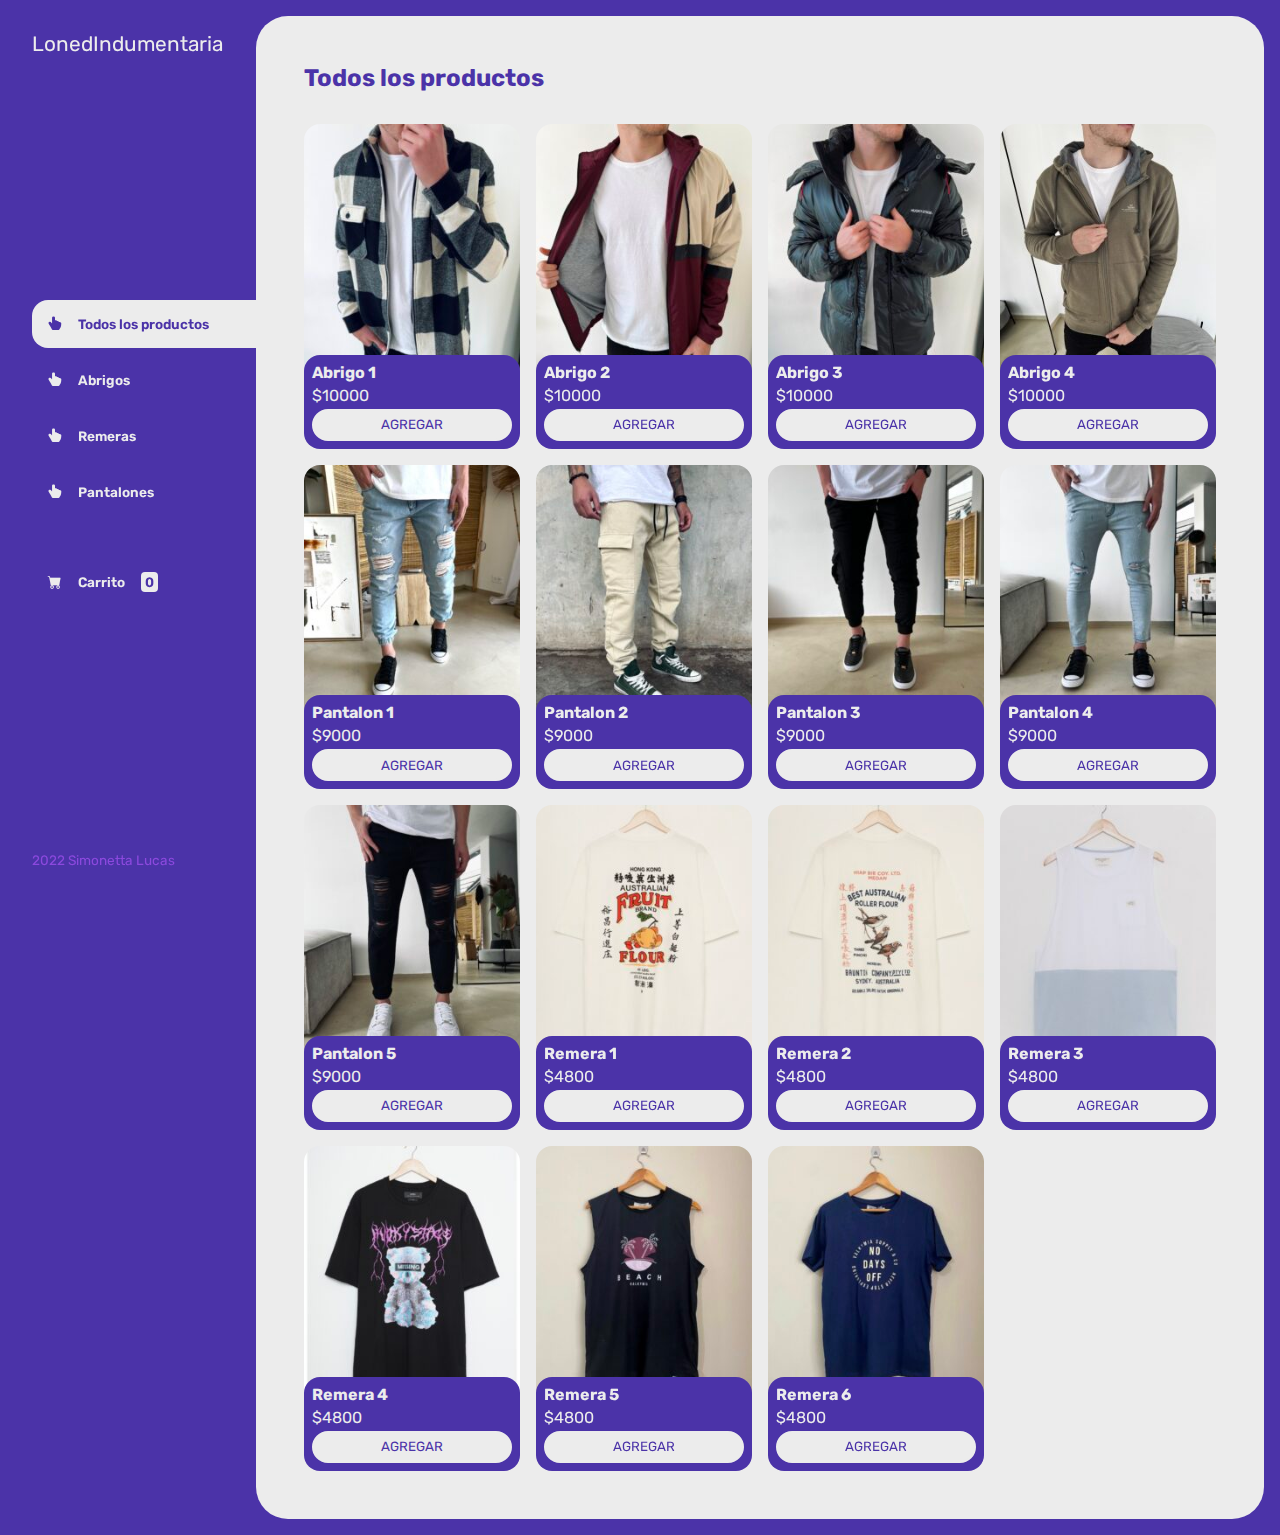
<file: index.html>
<!DOCTYPE html>
<html lang="es">

<head>
    <meta charset="UTF-8">
    <meta http-equiv="X-UA-Compatible" content="IE=edge">
    <meta name="viewport" content="width=device-width, initial-scale=1.0">
    <link rel="stylesheet" href="./css/index.css">
    <link rel="stylesheet" href="https://cdn.jsdelivr.net/npm/bootstrap-icons@1.10.2/font/bootstrap-icons.css">
    <link href="https://cdn.jsdelivr.net/npm/bootstrap@5.2.3/dist/css/bootstrap.min.css" rel="stylesheet" integrity="sha384-rbsA2VBKQhggwzxH7pPCaAqO46MgnOM80zW1RWuH61DGLwZJEdK2Kadq2F9CUG65" crossorigin="anonymous">
    <title>LONED INDUMENTARIA</title>
</head>

<body>
    <div class="contenedor">
        <aside>
            <header>
                <h1 class="logo">LonedIndumentaria</h1>
            </header>
            <nav>
                <ul class="menu">
                    <li>
                        <button id="todos" class="boton-menu boton-categoria active"><i class="bi bi-hand-index-thumb-fill"></i>Todos los productos</button>
                    </li>
                    <li>
                        <button id="abrigos" class="boton-menu boton-categoria"><i class="bi bi-hand-index-thumb-fill"></i>Abrigos</button>
                    </li>
                    <li>
                        <button id="remeras" class="boton-menu boton-categoria"><i class="bi bi-hand-index-thumb-fill"></i>Remeras</button>
                    </li>
                    <li>
                        <button id="pantalones" class="boton-menu boton-categoria"><i class="bi bi-hand-index-thumb-fill"></i>Pantalones</button>
                    </li>
                    <li>
                        <a class="boton-menu boton-carrito" href="./carrito.html">
                            <i class="bi bi-cart-fill"></i>Carrito <span id="numerito" class="numerito">0</span>
                        </a>
                        </li>
                </ul>
            </nav>
            <footer>
                <p class="texto-footer"> 2022 Simonetta Lucas</p>
            </footer>
        </aside>

        <main>
            <h2 class="titulo-principal" id="titulo-principal">Todos los productos</h2>
            <div id="contenedor-productos" class="contenedor-productos">

            </div>
        </main>
    </div>

    <script src="./js/index.js"></script>
</body>
</html>
</file>
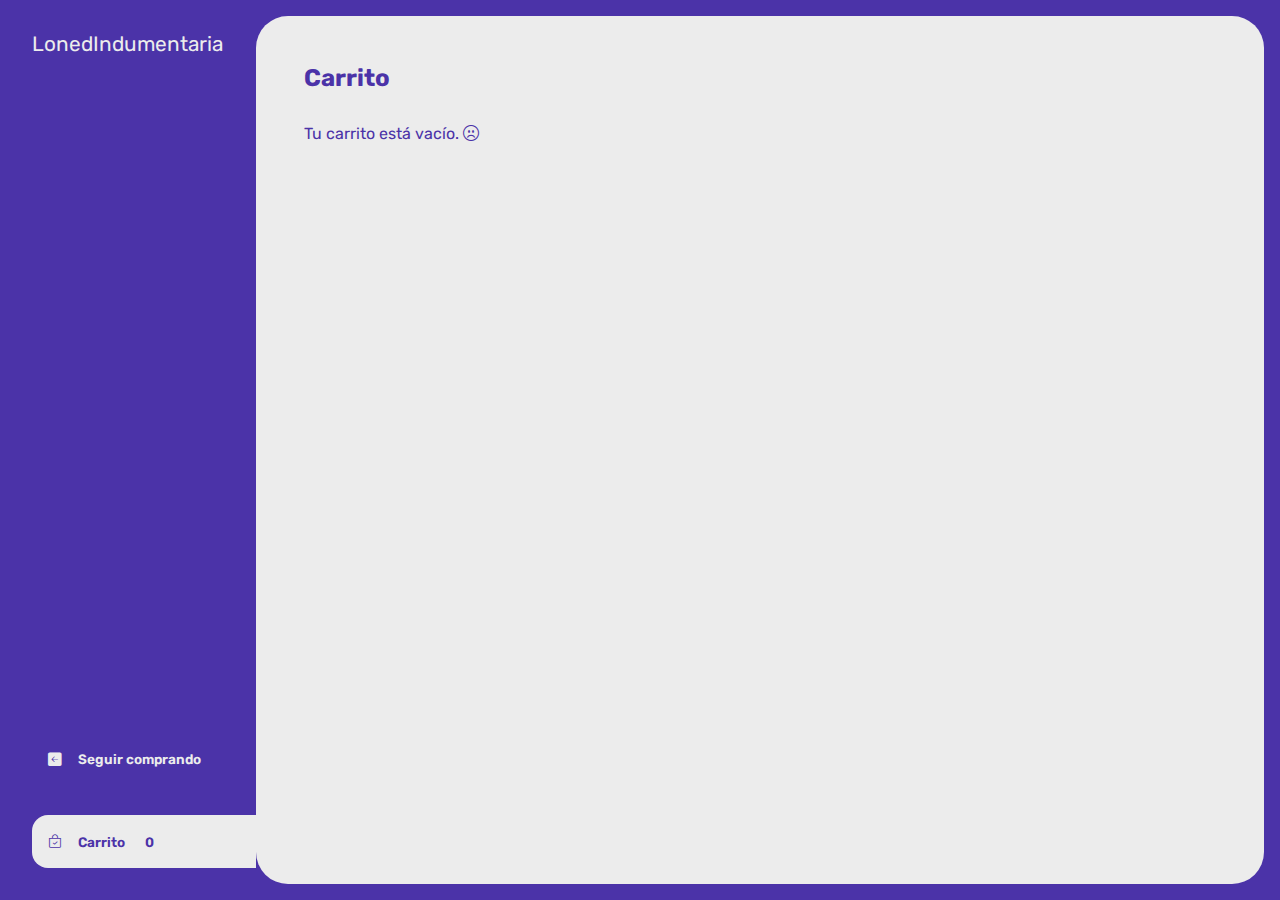
<file: carrito.html>
<!DOCTYPE html>
<html lang="en">

<head>
    <meta charset="UTF-8">
    <meta http-equiv="X-UA-Compatible" content="IE=edge">
    <meta name="viewport" content="width=device-width, initial-scale=1.0">
    <link rel="stylesheet" href="./css/index.css">
    <link rel="stylesheet" href="https://cdn.jsdelivr.net/npm/bootstrap-icons@1.10.2/font/bootstrap-icons.css">

    <title>LONED INDUMENTARIA</title>
</head>

<body>
    <div class="contenedor">
        <aside>
            <header>
                <h1 class="logo">LonedIndumentaria</h1>
            </header>
            <nav>
                <ul>
                    <li>
                        <a class="boton-menu boton-volver " href="./index.html">
                            <i class="bi bi-arrow-left-square-fill"></i>Seguir comprando
                        </a>
                    </li>
                    <li>
                        <a class="boton-menu boton-carrito active" href="./carrito.html">
                            <i class="bi bi-bag-check"></i>Carrito <span class="numerito">0</span>
                        </a>
                    </li>
                </ul>
            </nav>
        </aside>

        <main>
            <h2 class="titulo-principal">Carrito</h2>
            <div class="contenedor-carrito">
                <p id="carrito-vacio" class="carrito-vacio">Tu carrito está vacío. <i class="bi bi-emoji-frown"></i></p>

                <div id="carrito-productos" class="carrito-productos disabled">
                    <!-- Esto se va a completar con el JS -->
                </div>

                <div id="carrito-acciones" class="carrito-acciones disabled">
                    <div class="carrito-acciones-izquierda">
                        <button id="carrito-acciones-vaciar" class="carrito-acciones-vaciar">Vaciar carrito</button>
                    </div>
                    <div class="carrito-acciones-derecha">
                        <div class="carrito-acciones-total">
                            <p>Total:</p>
                            <p id="total">$3000</p>
                        </div>
                        <button id="carrito-acciones-comprar" class="carrito-acciones-comprar">Comprar ahora</button>
                    </div>
                </div>

                <p id="carrito-comprado" class="carrito-comprado disabled">Muchas gracias por tu compra. <i class="bi bi-emoji-laughing"></i></p>

            </div>
        </main>
    </div>

        </main>
        <script src="./js/carrito.js"></script>
</body>

</html>
</file>
<file: css/index.css>
@import url('https:/fonts.googleapis.com/css2?family=Rubik:wght@300;400;500;600;700;800;900&display=swap');

:root {
    --clr-main: #4b33a8;
    --clr-white: #ececec;
    --clr-gray: #e2e2e2;
    --clr-red: #961818;
}

*{
    margin: 0;
    padding: 0;
    box-sizing: border-box;
    font-family: 'Rubik', sans-serif;
}

h1, h2, h3, h4, h5, h6, p, a, input, textarea, ul{
    margin: 0;
    padding: 0;
}

ul{
    list-style-type: none;
}

a{
    text-decoration: none;
}

.contenedor {
    display: grid;
    grid-template-columns: 1fr 4fr;
    background-color: var(--clr-main);
}

aside {
    padding: 2rem;
    padding-right: 0;
    color: var(--clr-white);
    position: sticky;
    top: 0;
    height: 100vh;
    display: flex;
    flex-direction: column;
    justify-content: space-between;
}

.logo{
    font-weight: 400;
    font-size: 1.3rem;
}

.menu {
    display: flex;
    flex-direction: column;
    gap: .5rem;
}

.boton-menu {
    background-color: transparent;
    border: 0;
    color: var(--clr-white);
    cursor: pointer;
    display: flex;
    align-items: center;
    gap: 1rem;
    font-weight: 600;
    padding: 1rem;
    font-size: .85rem;
}

.boton-menu.active {
    background-color: var(--clr-white);
    color: var(--clr-main);
    width: 100%;
    border-top-left-radius: 1rem;
    border-bottom-left-radius: 1rem;
}

.boton-carrito {
    margin-top: 2rem;
}

.numerito {
    background-color: var(--clr-white);
    color: var(--clr-main);
    padding: .15rem .25rem;
    border-radius: .25rem;
}

.texto-footer {
    color: rgb(140, 73, 222);
    font-size: .85rem;
}

main {
    background-color: var(--clr-white);
    margin: 1rem;
    margin-left: 0;
    border-radius: 2rem;
    padding: 3rem;
}

.titulo-principal {
    color: var(--clr-main);
    margin-bottom: 2rem;
}

.contenedor-productos {
    display: grid;
    grid-template-columns: repeat(4, 1fr);
    gap: 1rem;
}

.producto-imagen {
    max-width: 100%;
    border-radius: 1rem;
}

.producto-detalles {
    background-color: var(--clr-main);
    color: var(--clr-white);
    padding: .5rem;
    border-radius: 1rem;
    margin-top: -2rem;
    position: relative;
    display: flex;
    flex-direction: column;
    gap: .25rem;
}

.producto-titulo {
    font-size: 1rem;
}

.producto-agregar {
    border: 0; 
    background-color: var(--clr-white);
    color: var(--clr-main);
    padding: .4rem;
    text-transform: uppercase;
    border-radius: 2rem;
    cursor: pointer;
    border: 2px solid var(--clr-white);
    transition: background-color .2s, color .2s;
}

.producto-agregar:hover {
    background-color: var(--clr-main);
    color: var(--clr-white);
}


/** CARRITO VACIO**/
.contendor-carrito {
    display: flex;
    flex-direction: column;
    gap: 1rem;
}

.carrito-vacio{
    color: var(--clr-main);
}

.carrito-productos {
    display: flex;
    flex-direction: column;
    gap: 1rem;
}

.carrito-producto {
    display: flex;
    justify-content: space-between;
    align-items: center;
    background-color: var(--clr-gray);
    color: var(--clr-main);
    padding: .5rem;
    padding-right: 1.5rem;
    border-radius: 1rem;
}

.carrito-producto-imagen {
    width: 4rem;
    border-radius: 1rem;
}

.carrito-producto small {
    font-size: .75rem;
}

.carrito-producto-eliminar {
    border: 0;
    background-color: transparent;
    color: var(--clr-red);
    cursor: pointer;
}

.carrito-acciones{
    display: flex;
    justify-content: space-between;
}

.carrito-acciones-volver {
    border: 0;
    background-color: var(--clr-gray);
    padding: 1rem;
    border-radius: 1rem;
    color: var(--clr-main);
    text-transform: uppercase;
    cursor: pointer;
}

.carrito-acciones-derecha {
    display: flex;
}

.carrito-acciones-total {
    display: flex;
    background-color: var(--clr-gray);
    padding: 1rem;
    border-radius: 1rem;
    color: var(--clr-main);
    text-transform: uppercase;
}

.carrito-acciones-comprar {
    border: 0;
    background-color: var(--clr-main);
    padding: 1rem;
    border-radius: 1rem;
    color: var(--clr-white);
    text-transform: uppercase;
    cursor: pointer;
}

.disabled {
    display: none;
}
</file>
